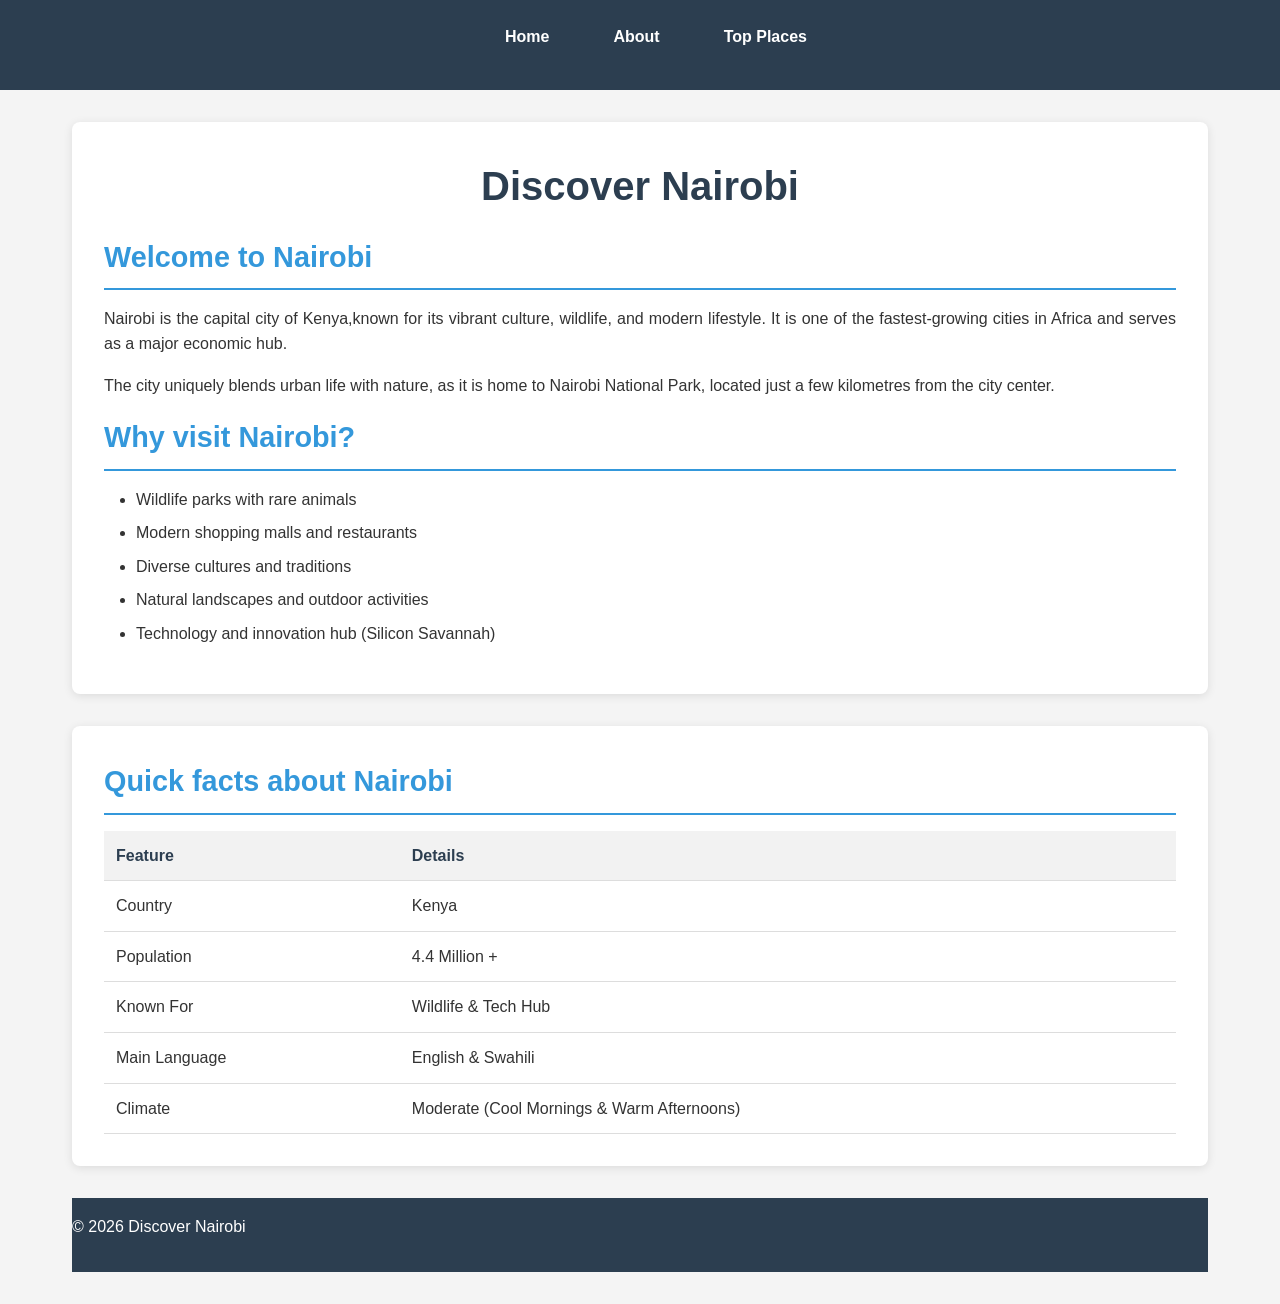
<file: index.html>
<!DOCTYPE html>
<html lang="en">

<head>
    <title>Multi-Page Informational Website</title>
    <link rel="stylesheet" href="style.css">
</head>

<body>
    <!--Header with navigation bar-->
    <header>
        <nav>
            <ul>
                <a href="index.html">Home</a>
                <a href="about.html">About</a>
                <a href="places.html">Top Places</a>
            </ul>
        </nav>
    </header>

    <!--main content-->

    <main>
        <section>
            <h1>Discover Nairobi</h1>
            <h2>Welcome to Nairobi</h2>
            <p>Nairobi is the capital city of Kenya,known for its vibrant culture, wildlife, and modern lifestyle. It is
                one of the fastest-growing cities in Africa and serves as a major economic hub.</p>
            <p>The city uniquely blends urban life with nature, as it is home to Nairobi National Park, located just a
                few kilometres from the city center.</p>

            <h2>Why visit Nairobi?</h2>
            <ul>
                <li>Wildlife parks with rare animals</li>
                <li>Modern shopping malls and restaurants</li>
                <li>Diverse cultures and traditions</li>
                <li>Natural landscapes and outdoor activities</li>
                <li>Technology and innovation hub (Silicon Savannah)</li>
            </ul>
        </section>

        <section>
            <h2>Quick facts about Nairobi</h2>
            <table>
                <tr>
                    <th>Feature</th>
                    <th>Details</th>
                </tr>
                <tr>
                    <td>Country</td>
                    <td>Kenya</td>
                </tr>
                <tr>
                    <td>Population</td>
                    <td>4.4 Million +</td>
                </tr>
                <tr>
                    <td>Known For</td>
                    <td>Wildlife & Tech Hub</td>
                </tr>
                <tr>
                    <td>Main Language</td>
                    <td>English & Swahili</td>
                </tr>
                <tr>
                    <td>Climate</td>
                    <td>Moderate (Cool Mornings & Warm Afternoons)</td>
                </tr>

            </table>
        </section>

        <!--footer-->
        <footer>
            <p>&copy; 2026 Discover Nairobi</p>
        </footer>

    </main>

</body>

</html>
</file>
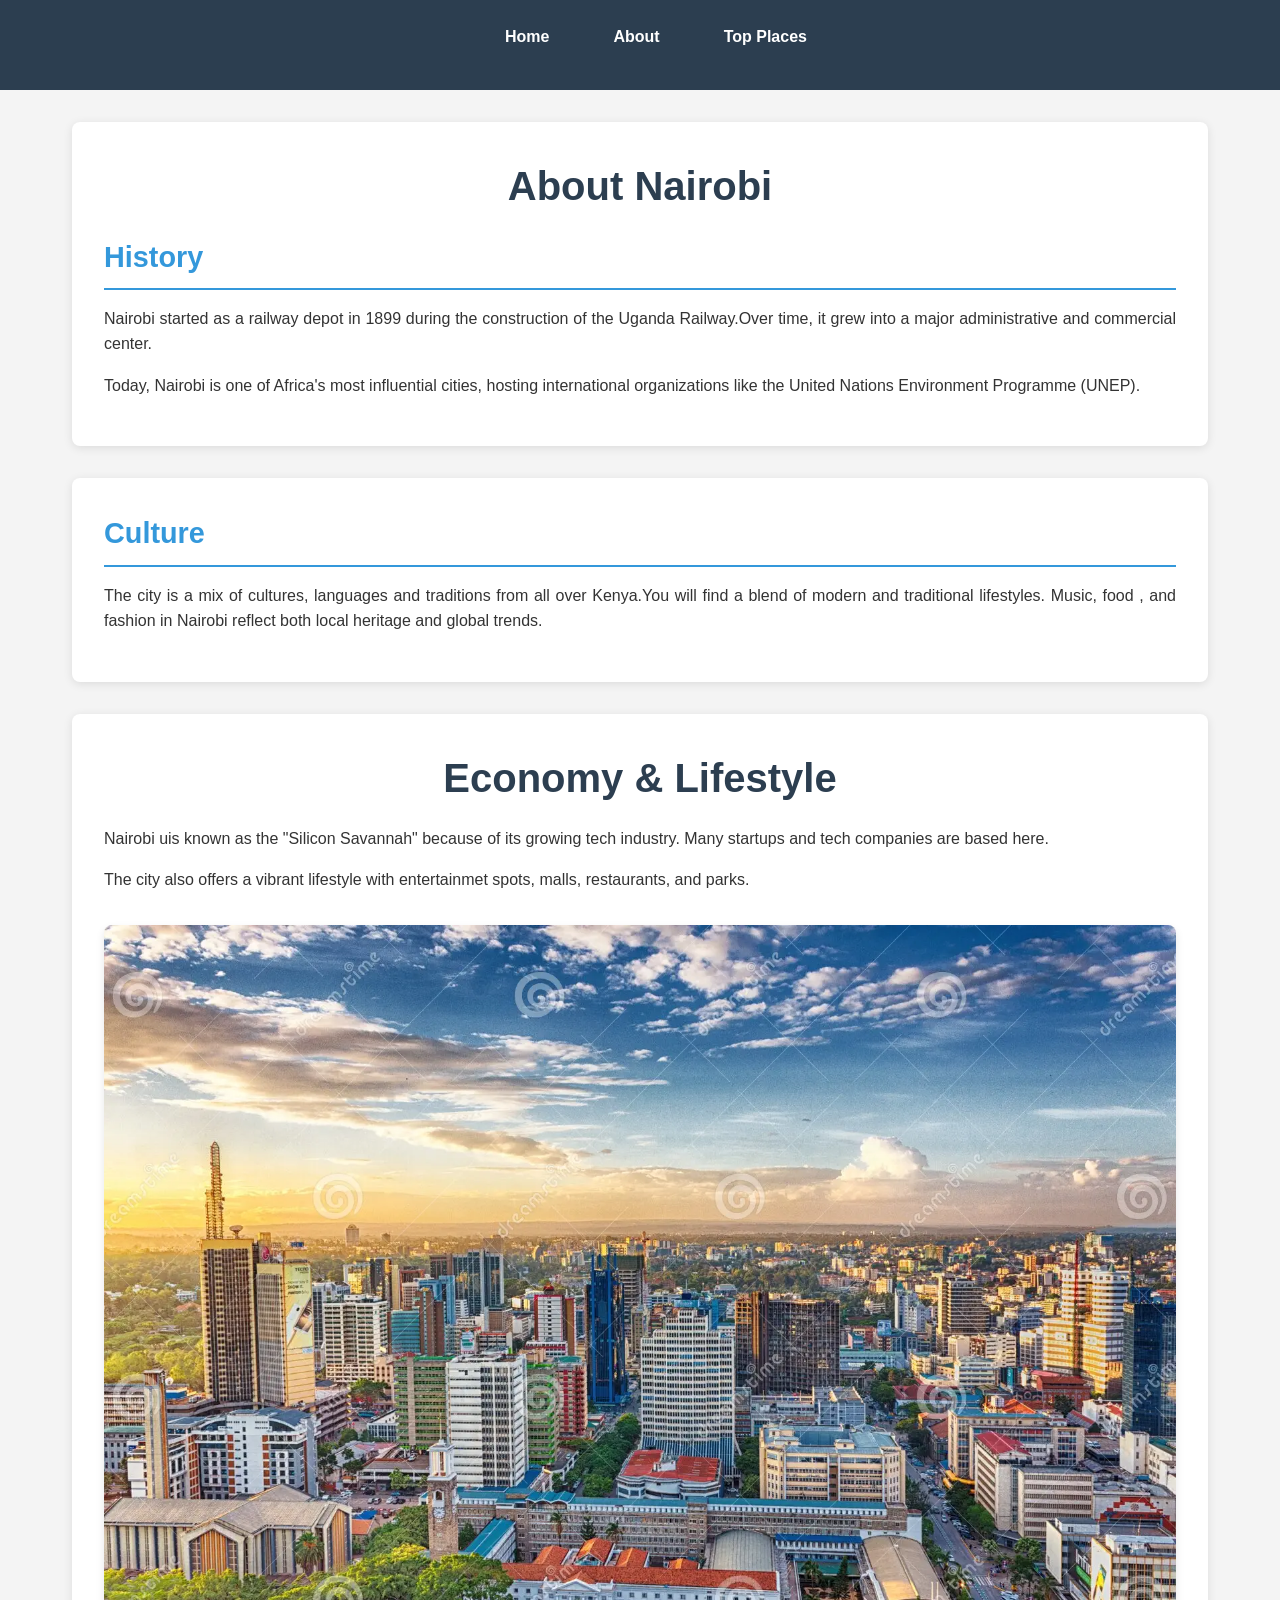
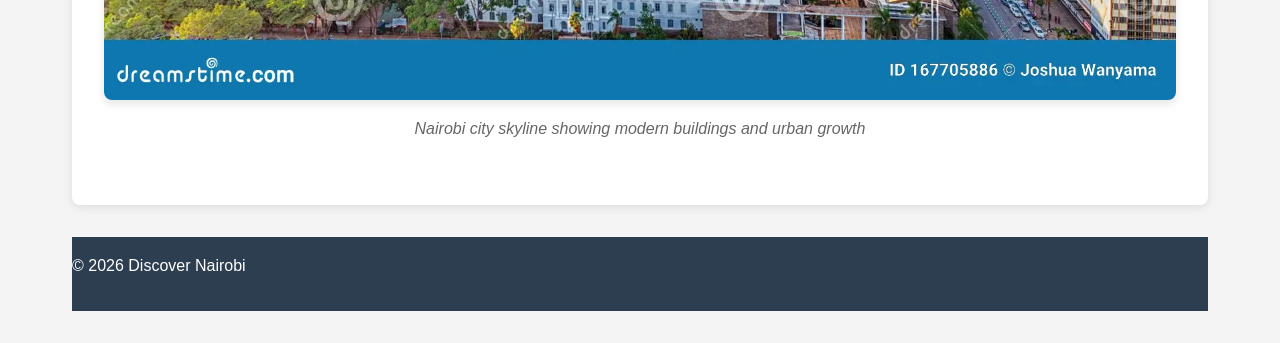
<file: about.html>
<!DOCTYPE html>
<html lang="en">

<head>
    <title>Multi-Page Informational Website</title>
    <link rel="stylesheet" href="style.css">
</head>

<body>
    <!--Header with navigation bar-->
    <header>
        <nav>
            <ul>
                <a href="index.html">Home</a>
                <a href="about.html">About</a>
                <a href="places.html">Top Places</a>
            </ul>
        </nav>
    </header>

    <!--main content-->

    <main>
        <section>
            <h1>About Nairobi</h1>
<h2>History</h2>
<p>Nairobi started as a railway depot in 1899 during the construction of the Uganda Railway.Over time, it grew into a major administrative and commercial center.</p>
       <p>Today, Nairobi is one of Africa's most influential cities, hosting international organizations like the United Nations Environment Programme (UNEP).</p> 

</section>

<section>
    <h2>Culture</h2>
    <p>The city is a mix of cultures, languages and traditions from all over Kenya.You will find a blend of modern and traditional lifestyles. Music, food , and fashion in  Nairobi reflect both local heritage and global trends.</p>
</section>

<section>
<h1>Economy & Lifestyle</h1>
<p>Nairobi uis known as the "Silicon Savannah" because of its growing tech industry. Many startups and tech companies are based here.</p>
<p>The city also offers a vibrant lifestyle with entertainmet spots, malls, restaurants, and parks.</p>
    
<figure>
    <img src="nairobi skyline.webp" alt="nairobi skyline.webp">
    <figcaption>Nairobi city skyline showing modern buildings and urban growth</figcaption>
</figure>

</section>


        <!--footer-->
        <footer>
            <p>&copy; 2026 Discover Nairobi</p>
        </footer>
    </main>

</body>

</html>
</file>
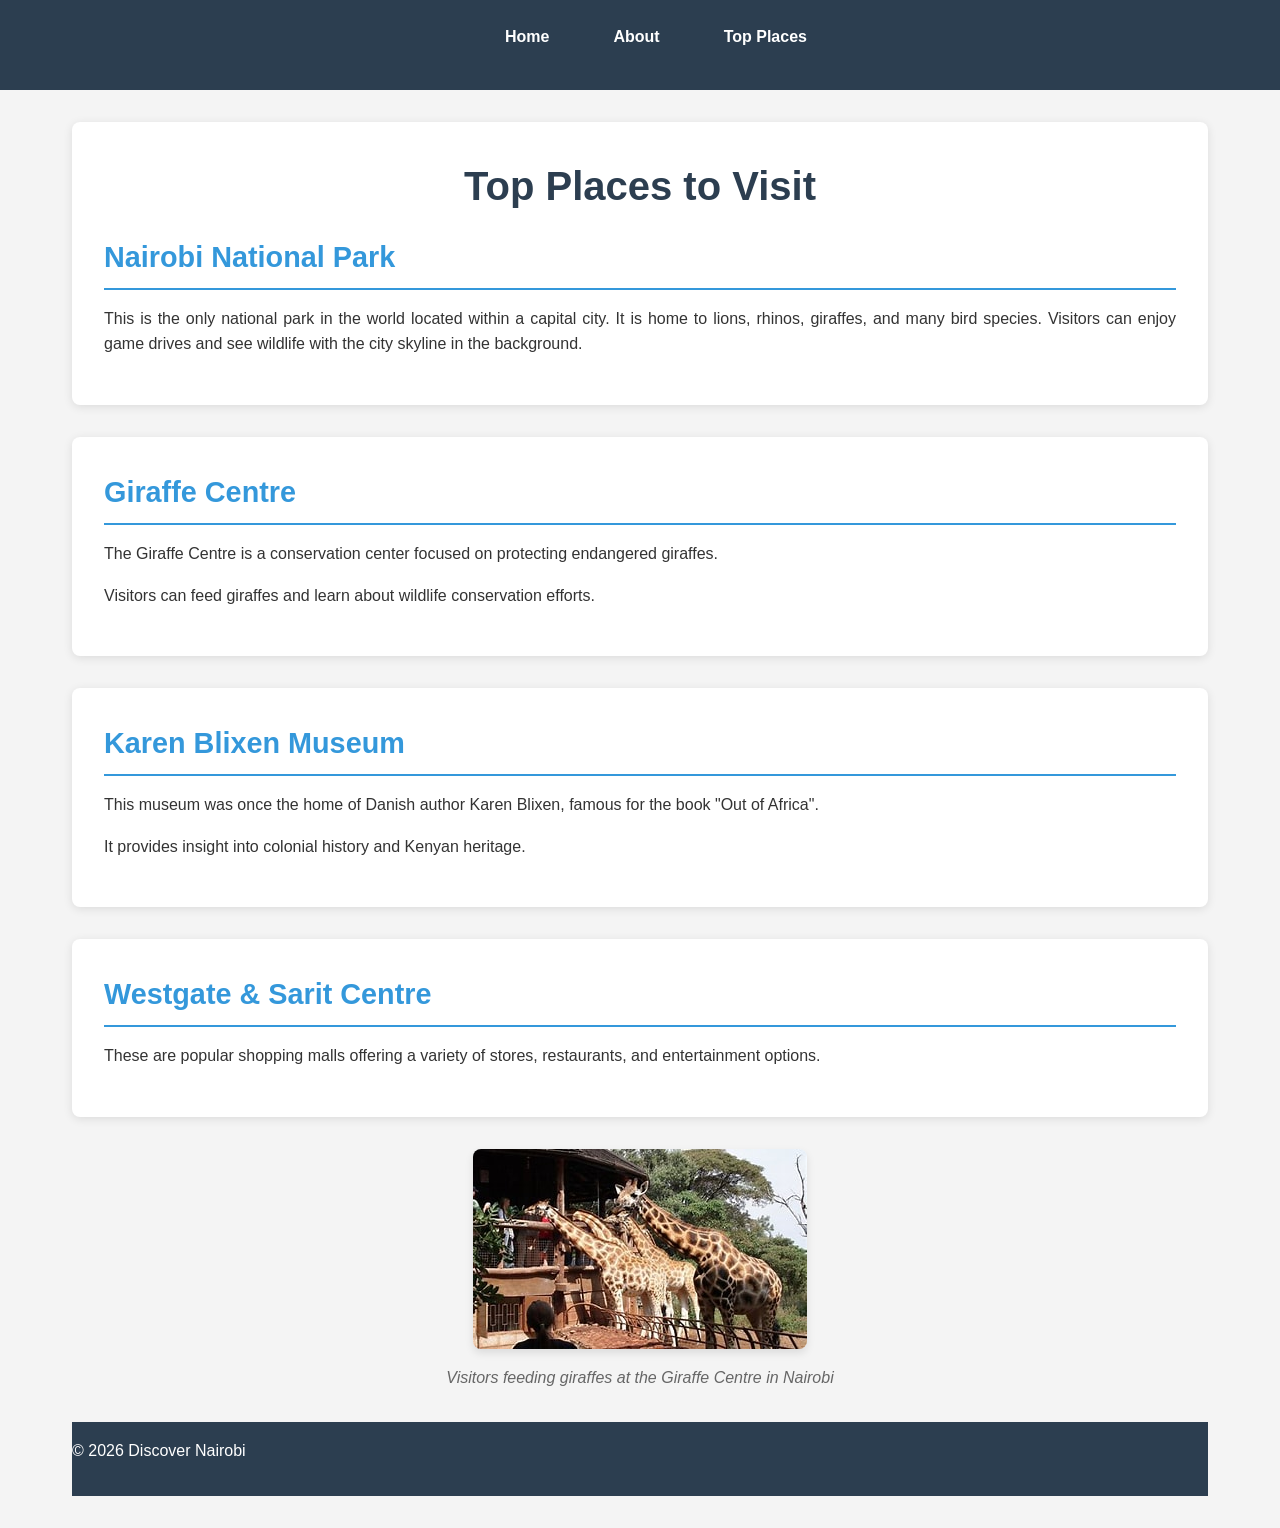
<file: places.html>
<!DOCTYPE html>
<html lang="en">

<head>
    <title>Multi-Page Informational Website</title>
    <link rel="stylesheet" href="style.css">
</head>

<body>
    <!--Header with navigation bar-->
    <header>
        <nav>
            <ul>
                <a href="index.html">Home</a>
                <a href="about.html">About</a>
                <a href="places.html">Top Places</a>
            </ul>
        </nav>
    </header>

    <!--main content-->

    <main>
        <section>
<h1>Top Places to Visit</h1>

<h2>Nairobi National Park</h2>
<p>This is the only national park in the world located within a capital city. It is home to lions, rhinos, giraffes, and many bird species.

Visitors can enjoy game drives and see wildlife with the city skyline in the background.</p>
        </section>

        <section>
            <h2>Giraffe Centre</h2>
            <p>The Giraffe Centre is a conservation center focused on protecting endangered giraffes.</p>
        <p>Visitors can feed giraffes and learn about wildlife conservation efforts.</p>
        </section>

        <section>
            <h2>Karen Blixen Museum</h2>
            <p>This museum was once the home of Danish author Karen Blixen, famous for the book "Out of Africa".</p>
            <p>It provides insight into colonial history and Kenyan heritage.</p>
        </section>

        <section>
            <h2>Westgate & Sarit Centre</h2>
            <p>These are popular shopping malls offering a variety of stores, restaurants, and entertainment options.</p>
        </section>

        <figure>
    <img src="giraffe centre.jpg" alt="giraffe centre.jpg">
    <figcaption>Visitors feeding giraffes at the Giraffe Centre in Nairobi</figcaption>
        </figure>

        <!--footer-->
<footer>
   <p>&copy; 2026 Discover Nairobi</p>
</footer>
    </main>

</body>

</html>
</file>
<file: style.css>
/* Reset and base styles */
* {
    margin: 0;
    padding: 0;
    box-sizing: border-box;
}

body {
    font-family: 'Arial', sans-serif;
    line-height: 1.6;
    color: #333;
    background-color: #f4f4f4;
}

/* Header and Navigation */
header {
    background-color: #2c3e50;
    color: white;
    padding: 1rem 0;
    position: sticky;
    top: 0;
    z-index: 100;
}

nav ul {
    list-style: none;
    display: flex;
    justify-content: center;
    gap: 2rem;
}

nav a {
    color: white;
    text-decoration: none;
    font-weight: bold;
    padding: 0.5rem 1rem;
    border-radius: 5px;
    transition: background-color 0.3s ease;
}

nav a:hover {
    background-color: #34495e;
}

/* Main content */
main {
    max-width: 1200px;
    margin: 0 auto;
    padding: 2rem;
}

section {
    margin-bottom: 2rem;
    background-color: white;
    padding: 2rem;
    border-radius: 8px;
    box-shadow: 0 2px 10px rgba(0, 0, 0, 0.1);
}

h1 {
    color: #2c3e50;
    margin-bottom: 1rem;
    font-size: 2.5rem;
    text-align: center;
}

h2 {
    color: #3498db;
    margin-bottom: 1rem;
    font-size: 1.8rem;
    border-bottom: 2px solid #3498db;
    padding-bottom: 0.5rem;
}

p {
    margin-bottom: 1rem;
    text-align: justify;
}

ul {
    margin-left: 2rem;
    margin-bottom: 1rem;
}

li {
    margin-bottom: 0.5rem;
}

/* Table styling */
table {
    width: 100%;
    border-collapse: collapse;
    margin-top: 1rem;
}

th, td {
    padding: 0.75rem;
    text-align: left;
    border-bottom: 1px solid #ddd;
}

th {
    background-color: #f2f2f2;
    font-weight: bold;
    color: #2c3e50;
}

tr:hover {
    background-color: #f5f5f5;
}

/* Figure and image styling */
figure {
    text-align: center;
    margin: 2rem 0;
}

img {
    max-width: 100%;
    height: auto;
    border-radius: 8px;
    box-shadow: 0 4px 8px rgba(0, 0, 0, 0.1);
}

figcaption {
    margin-top: 0.5rem;
    font-style: italic;
    color: #666;
}

/* Footer */
footer {
    background-color: #2c3e50;
    color: white;
    text-align: center;
    padding: 1rem 0;
    margin-top: 2rem;
}

/* Responsive design */
@media (max-width: 768px) {
    nav ul {
        flex-direction: column;
        gap: 1rem;
    }
    
    main {
        padding: 1rem;
    }
    
    section {
        padding: 1rem;
    }
    
    h1 {
        font-size: 2rem;
    }
    
    h2 {
        font-size: 1.5rem;
    }
}
</file>
